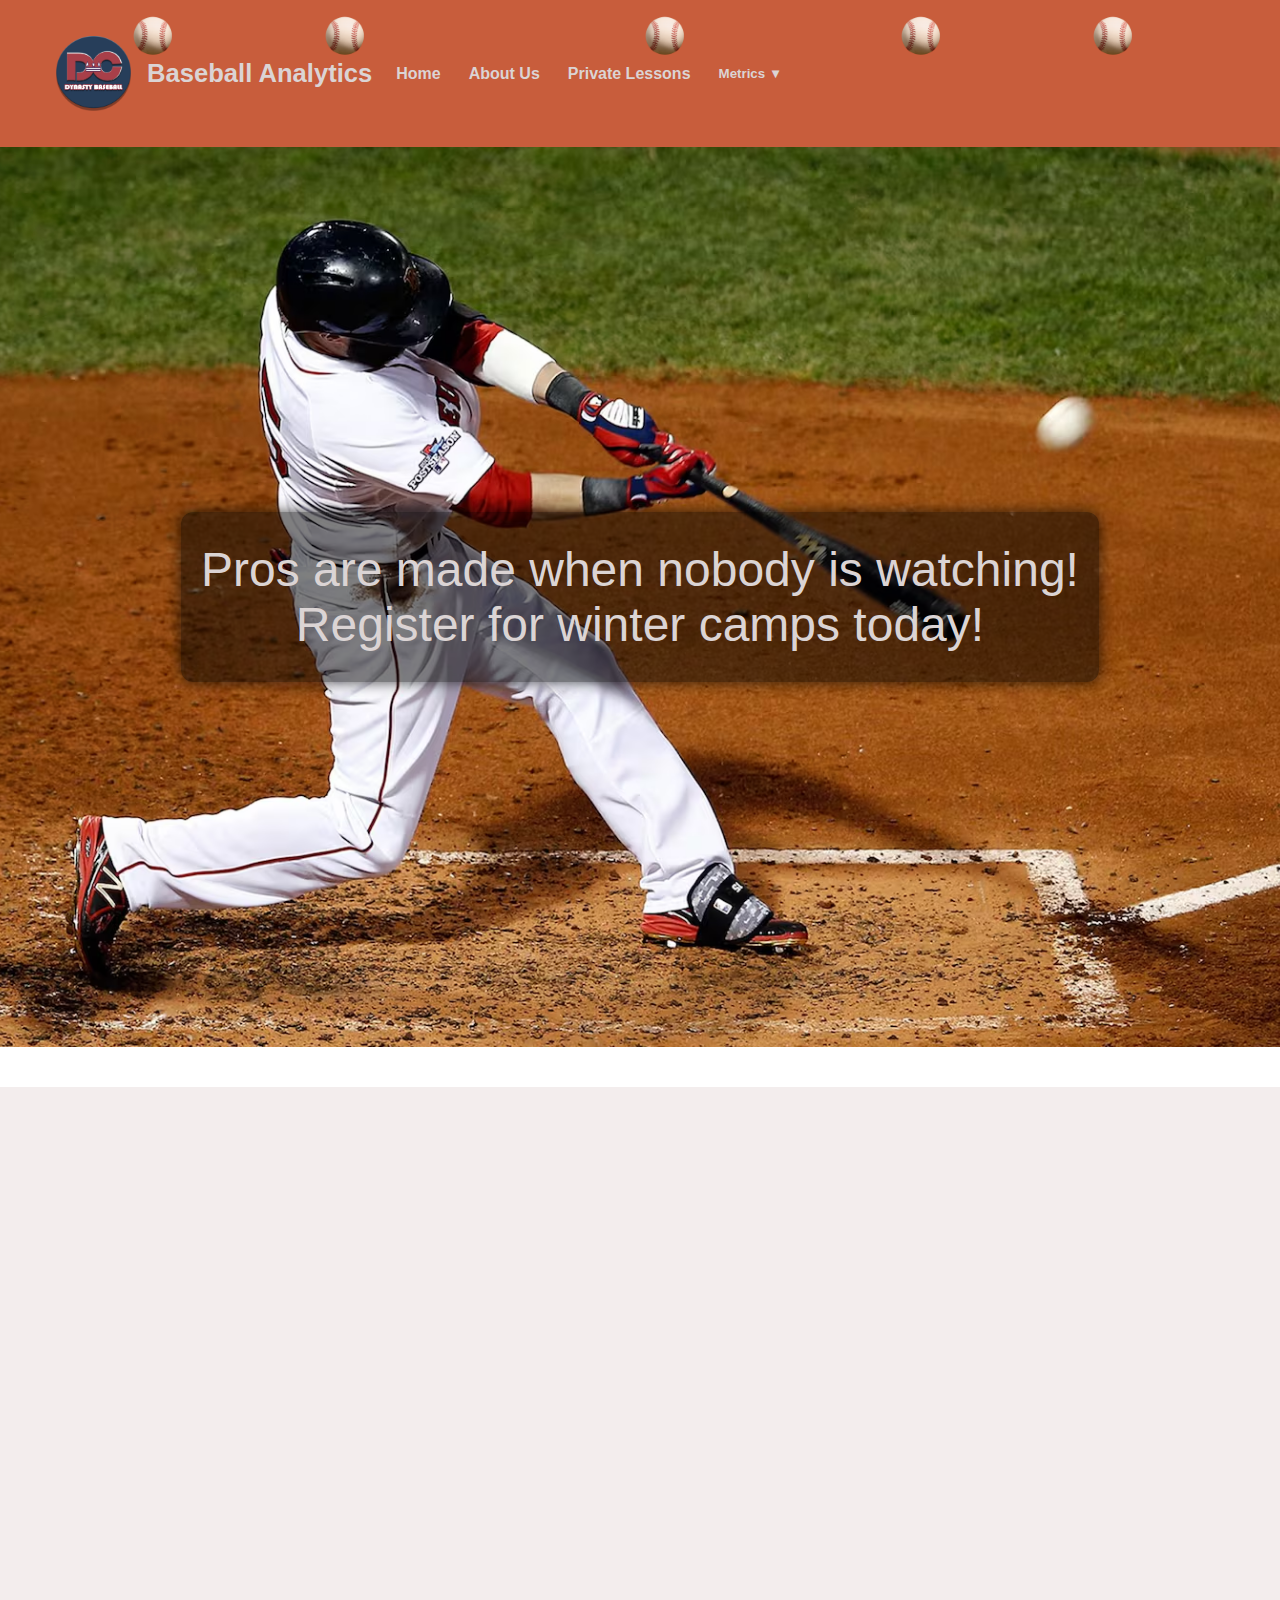
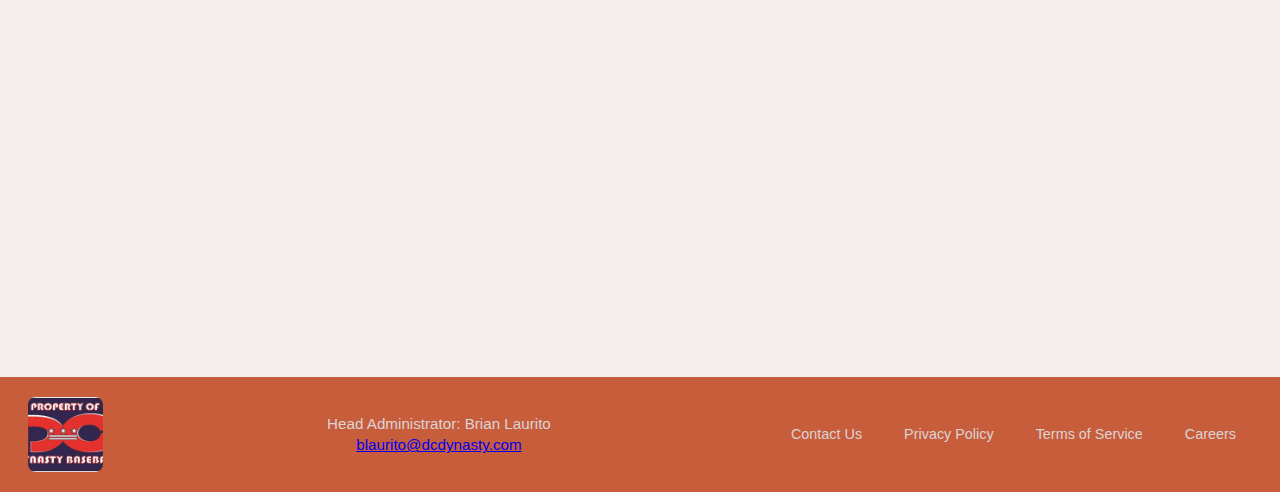
<file: index.html>
<!DOCTYPE html>
<html lang="en">
<head>
  <!-- Google tag (gtag.js) -->
<script async src="https://www.googletagmanager.com/gtag/js?id=G-NZPCLC3WLQ"></script>
<script>
  window.dataLayer = window.dataLayer || [];
  function gtag(){dataLayer.push(arguments);}
  gtag('js', new Date());

  gtag('config', 'G-NZPCLC3WLQ');
</script>
    <title>DC Dynasty Baseball</title>
    <meta name="viewport" content="width=device-width, initial-scale=1">
    <link rel="stylesheet" href="styles.css"> <!-- Link to external CSS -->
</head>

<body>
    <!-- Header -->
    <header>
        <div class="header"> 
            <img class="logo" src="images/dcdynasty.webp" alt="logo" width="75" height="75">
            <h1 class="title">Baseball Analytics</h1>
            <nav class="navbar">
                <a href="index.html">Home</a>
                <a href="about.html">About Us</a>
                <a href="#lessons">Private Lessons</a>
                <div class="dropdown">
                    <button class="dropbtn">Metrics ▼</button>
                    <div class="dropdown-content">
                        <a href="#">Hitting Metrics</a>
                        <a href="#">Throwing Metrics</a>
                        <a href="#">Running Metrics</a>
                        <a href="#">Fielding Metrics</a>
                    </div>
                </div> 
            </nav>
        </div>

        <!-- Falling Baseballs -->
        <div class="falling-balls">
            <img src="images/baseball.png" class="ball ball1" alt="falling baseball">
            <img src="images/baseball.png" class="ball ball2" alt="falling baseball">
            <img src="images/baseball.png" class="ball ball3" alt="falling baseball">
            <img src="images/baseball.png" class="ball ball4" alt="falling baseball">
            <img src="images/baseball.png" class="ball ball5" alt="falling baseball">
        </div>
    </header>   
    <main>
    <!-- Background Image Section -->
    <div class="bg">
        <div class="bg-text">
            Pros are made when nobody is watching!<br>
            Register for winter camps today!
        </div>
    </div>
    <!-- Flex Item Section for the three different pages eventually going to-->
    <section class="flex-section">
  <div class="flex-container">
    <!-- first flex item -->
     <div class="flex-item">
    <img src="images/privatelessons.png" alt="private baseball lessons" class="flex-image">
    <div class="flex-text">
      <h2>Private Baseball Lessons</h2>
      <p>
DC Dynasty offers individual private instruction, small group private instruction (2-3 players), and team training for ages 7-18 (7 or more players). 
Private instruction will be given by one of our highly qualified staff members. We offer 30, 60 and 90 minute private lessons.  All sessions will be 
held at our indoor facility. Click on the image to the left to sign up for a private lesson, team training or e-mail us (laurito@dcdynastybaseball.org).
      </p>
    </div>
  </div>
   <!-- Second Flex Item -->
    <div class="flex-item">
      <img src="images/metrics.png" alt="team metrics" class="flex-image">
      <div class="flex-text">
        <h2>DC Dynasty Player Metrics</h2>
        <p>
          DC Dynasty provides individual throwing, fielding, hitting, and agility metrics on a quarterly basis for players involved in travel baseall. 
          Please click the image to the left to see a players specific metrics compared to the average of their age.
        </p>
      </div>
    </div>
    <!-- Third Flex Item -->
    <div class="flex-item">
      <img src="images/summerteam.png" alt="golf team page" class="flex-image">
      <div class="flex-text">
        <h2>Gold Summer Team Information</h2>
        <p> Parents and players who are apart of our summer gold teams ages 13u-18u please click the image to the left to direct you to the travel team page.
            Practice schedules, Tournament information, and additional team information is provided per each age group.
        </p>
      </div>
    </div>
</div>
</section>
</main>

    <!-- Footer -->
    <footer>
      <!-- left side-->
      <img class="logo" src="images/dcdynastyproperty.jpg" alt="logo" width="75" height="75">
      <!-- center side -->      
      <p>Head Administrator: Brian Laurito<br>
            <a href="mailto:blaurito@dcdynasty.com">blaurito@dcdynasty.com</a></p>
      <!-- center side -->  
            <div class="footer-buttons-container">
                <button type="button" class="footer-button">Contact Us</button>
                <button type="button" class="footer-button">Privacy Policy</button>
                <button type="button" class="footer-button">Terms of Service</button>
                <button type="button" class="footer-button">Careers</button>
            </div>
    </footer> 
</body>
</html>
</file>
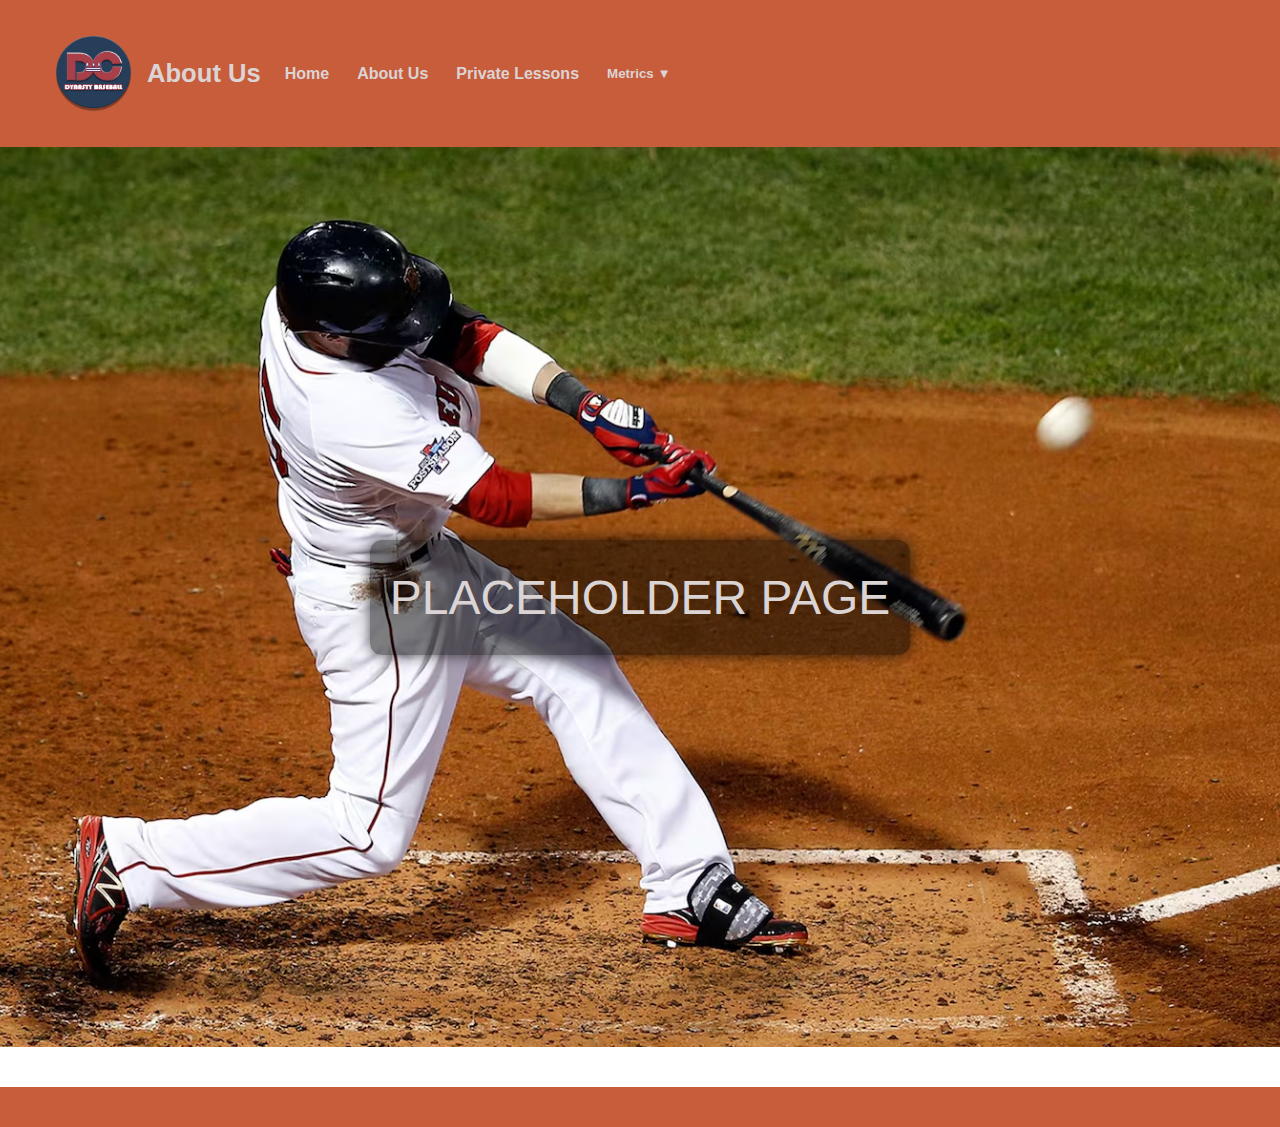
<file: about.html>
<!-- THIS IS ONLY A PLACEHOLDER PAGE TO SHOW HOW NAVIGATION BUTTONS WILL GO-->

<!DOCTYPE html>
<html>
<head>
    <title>DC Dynasty Baseball/About Us</title>
    <meta name="viewport" content="width=device-width, initial-scale=1">
    <link rel="stylesheet" href="styles.css">
</head>
<body>
<header>
        <div class="header"> 
            <img class="logo" src="images/dcdynasty.webp" alt="logo" width="75" height="75"/>
            <h1 class="title">About Us</h1>
            <nav class="navbar">
                <a href="index.html">Home</a>
                <a href="about.html">About Us</a>
                <a href="#lessons">Private Lessons</a>
                <div class="dropdown">
                    <button class="dropbtn">Metrics ▼</button>
                    <div class="dropdown-content">
                        <a href="#">Hitting Metrics</a>
                        <a href="#">Throwing Metrics</a>
                        <a href="#">Running Metrics</a>
                        <a href="#">Fielding Metrics</a>
                    </div>
                </div> 
            </nav>
        </div>
</header>
<main>
        <div class="bg">
        <div class="bg-text">
         PLACEHOLDER PAGE
        </div>
</main>
<footer>
</footer>
</body>
</html>
</file>
<file: styles.css>
/*variables to place throughout css code */
:root {
  /*color*/
    --color-primary: hsl(14, 56%, 51%);           /* Header & footer background */
    --color-secondary: hsl(0, 20%, 94%);            /* Light section background */
    --color-text-light: #dbd4d4;                    /* Text on dark backgrounds */
    --color-text-dark: lab(0% 0 0);                     /* Text on light backgrounds */
    --color-text-muted: #666666;                    /* Secondary text */
    --color-overlay-dark: rgba(0, 0, 0, 0.5);      /* Overlay background for bg-text */
    --color-button-bg: transparent;                 /* Default button background */
    --color-button-border: var(--color-text-light); /* Button border */
    --color-button-hover-bg: rgba(3, 3, 3, 0.2); /* Button hover background */
    --color-dropdown-bg:hsl(256, 76%, 42%);  /* Dropdown menu background */
    --color-dropdown-hover-bg: var(--color-secondary); /* Dropdown hover background */
    --color-dropdown-text: var(--color-text-dark); /* Dropdown link text color */
 /*Font sizes */
    --font-size-base: 1rem;          /* Body text */
    --font-size-h1: 1.6rem;          /* Main titles */
    --font-size-h2: 1.25rem;         /* Section/subtitles */
    --font-size-bg-text: 3rem;       /* Hero background text */

    /*Spacing*/
    --gap-base: 20px;                /* General spacing between elements */
    --padding-header: 18px 28px;     /* Header padding */
    --padding-section: 50px 20px;    /* Flex section padding */
    --border-radius: 12px;           /* For overlays and cards */
    --box-shadow-overlay: 0 0 15px rgba(0,0,0,0.7); /* Shadow for bg-text overlay */

    /* Image / Ball sizing*/
    --ball-size: 50px;
    --ball-size-small: 40px;         /* Mobile fallback */

    /* Z-index */
    --z-header: 1;
    --z-ball: 2;
    --z-bg-text: 3;
}

/* Reset + body */
* { box-sizing: border-box; }
html, body { height: 100%; margin: 0; font-family: Arial, sans-serif; color: var(--color-text-dark); }

/* Page Grid (body) */
main {
  display: grid;
  grid-template-rows: auto 1fr; 
  row-gap: 40px; 
  grid-row: 2;
  grid-column: 1;
}

/* Header — grid within header */
header,
.header { 
  grid-row: 1;
  grid-column: 1;
  display: grid;
  grid-template-columns: auto 1fr auto; 
  align-items: center;
  gap: 16px;
  padding: var(--padding-header);
  background: var(--color-primary);
  color: var(--color-text-light);
  position: relative; 
}

/* logo / title / navbar placements */
.logo { grid-column: 1; justify-self: start; display: inline-block; }
.title { grid-column: 2; justify-self: center; margin: 0; font-size: var(--font-size-h1); }
.navbar { grid-column: 3; justify-self: end; display: flex; gap: 12px; align-items: center; }

/* small-screen adjustments inside header */
@media (max-width: 768px) {
  header, .header {
    grid-template-columns: auto 1fr;
    grid-template-rows: auto auto;
  }
  .navbar { grid-column: 1 / -1; justify-content: center; margin-top: 8px; }
  .title { grid-column: 1 / -1; font-size: var(--font-size-h3); text-align: center; }
}

/* Falling balls */
.falling-balls {
  position: absolute;
  top: 0;
  left: 0;
  width: 100%;
  height: 100%;
  pointer-events: none;
  overflow: hidden;   
  z-index: 2;        
}

.ball {
  position: absolute;
  width: var(--ball-size);   
  height: auto;  
  animation: fall linear infinite;
  opacity: 0.9;
  z-index: 3;
}

.ball1 { left: 10%; animation-duration: 6s; animation-delay: 0s; }
.ball2 { left: 25%; animation-duration: 7s; animation-delay: 1s; }
.ball3 { left: 50%; animation-duration: 5s; animation-delay: 2s; }
.ball4 { left: 70%; animation-duration: 6.5s; animation-delay: 1.5s; }
.ball5 { left: 85%; animation-duration: 8s; animation-delay: 0.5s; }

@keyframes fall {
  0% { top: -60px; transform: rotate(0deg); opacity: 1; }
  100% { top: 100%; transform: rotate(360deg); opacity: 0.8; }
}

@media (max-width: 768px) {
  .falling-balls img.ball { width: var(--ball-size-small); }
  .ball1 { left: 6%; } .ball2 { left: 30%; } .ball3 { left: 52%; } .ball4 { left: 74%; } .ball5 { left: 92%; }
}

/* Main section (background + text)*/
main {
  display: grid;
  grid-template-rows: auto auto; 
  grid-column: 1;
}

/* Background section */
.bg {
  display: grid;
  place-items: center;
  position: relative;
  background-image: url("images/hittinghomerun.avif");
  background-position: center;
  background-size: cover;
  background-repeat: no-repeat;
  min-height: 100vh;
}

.bg-img {
  width: 100%;
  height: 100%;
  object-fit: contain; 
  position: absolute;
  top: 0;
  left: 0;
  z-index: 0;
}

/* Background text */
.bg-text {
  color: var(--color-text-light);
  font-size: var(--font-size-bg-text);         
  text-align: center;
  padding: 30px 20px;     
  max-width: 80%;
  background-color: var(--color-overlay-dark);
  border-radius: var(--border-radius);
  box-shadow: var(--box-shadow-overlay);
  user-select: none;
}

/* Flexbox Section */
.flex-section {
  padding: var(--padding-section);
  background: var(--color-secondary);
}

.flex-container {
  display: flex;
  flex-wrap: wrap;
  gap: 40px;
  justify-content: space-between;
  max-width: 1200px;
  margin: 0 auto;
}

.flex-item {
  display: flex;
  flex-direction: row;
  align-items: flex-start;
  gap: var(--gap-base);
  flex: 1 1 32%;
  min-width: 280px;
  padding: 25px;
  background: var(--color-text-light);
  border-radius: 15px;
  box-shadow: 0 6px 20px rgba(0,0,0,0.15);
  transition: transform 0.3s ease, box-shadow 0.3s ease;
  position: relative;
  overflow: hidden;
  height: auto;

  opacity: 0;
  transform: translateY(20px);
  animation: fadeInUp 0.6s ease forwards;
}

.flex-item:nth-child(1) { animation-delay: 0.1s; }
.flex-item:nth-child(2) { animation-delay: 0.3s; }
.flex-item:nth-child(3) { animation-delay: 0.5s; }

.flex-item:hover {
  transform: translateY(-8px);
  box-shadow: 0 12px 35px rgba(0,0,0,0.25);
}

.flex-image {
  flex-shrink: 0;
  width: 100%;
  max-width: 250px;
  height: 250px;
  object-fit: cover;
  border-radius: var(--border-radius);
  box-shadow: 0 6px 15px rgba(0,0,0,0.25);
  transition: transform 0.3s ease, box-shadow 0.3s ease;
}

.flex-image:hover {
  transform: scale(1.05) rotate(-1deg);
  box-shadow: 0 10px 25px rgba(0,0,0,0.35);
}

.flex-text {
  flex: 1 1 auto;
  min-width: 0;
  overflow-wrap: break-word;
  display: flex;
  flex-direction: column;
  justify-content: center;
}

.flex-text h2 {
  margin: 0 0 12px;
  font-size: var(--font-size-h2);
  color: var(--color-primary);
}

.flex-text p {
  font-size: var(--font-size-base);
  line-height: 1.6;
  color: var(--color-text-dark);
}

@keyframes fadeInUp {
  to { opacity: 1; transform: translateY(0); }
}

@media (max-width: 1024px) {
  .bg-text { font-size: 2.25rem; padding: 25px 18px; }
}

@media (max-width: 768px) {
  .bg-text { font-size: 1.75rem; max-width: 90%; padding: 20px 14px; }
}

@media (max-width: 480px) {
  .bg-text { font-size: 1.4rem; padding: 15px 10px; }
}

@media (max-width: 768px) {
  .flex-container { flex-direction: column; gap: 25px; }
  .flex-text { max-width: 90%; margin: 0 auto; }
  .flex-item { flex-direction: column; width: 100%; text-align: center; }
  .flex-image, .flex-text { width: 100%; height: auto; }
}

/* Footer */
footer {
  display: grid;
  grid-template-columns: auto 1fr auto;
  align-items: center;
  gap: var(--gap-base);
  padding: 20px 28px;
  background: var(--color-primary);
  color: var(--color-text-light);
}

footer img {
  grid-column: 1;
  justify-self: start;
  border-radius: 8px;
}

footer p {
  grid-column: 2;
  justify-self: center;
  text-align: center;
  margin: 0;
  font-size: 0.95rem;
  line-height: 1.4;
}

.footer-buttons-container {
  grid-column: 3;
  justify-self: end;
  display: flex;
  gap: 10px;
  flex-wrap: wrap; 
}

.footer-button {
  padding: 8px 16px;
  border-radius: 20px;
  border: none;
  background-color: var(--color-footer-btn);
  color: var(--color-text-light);
  cursor: pointer;
  transition: background 0.25s ease, transform 0.25s ease;
  font-size: 0.9rem;
}
.footer-button:hover {
  background-color: var(--color-footer-btn-hover);
  transform: translateY(-2px);
}

@media (max-width: 768px) {
  footer {
    grid-template-columns: 1fr;
    grid-auto-rows: auto;
    text-align: center;
    gap: 14px;
  }
  footer img, footer p, 
  .footer-buttons-container { grid-column: 1; justify-self: center; 
  }
  .footer-buttons-container { justify-content: center; 
  }
}

/* Dropdown & nav */
.navbar a { color: var(--color-text-light); text-decoration: none; font-weight: bold; padding: 6px 8px; }
.dropbtn { background: transparent; color: var(--color-text-light); border: none; cursor: pointer; font-weight: bold; padding: 6px 8px; }
.dropdown { position: relative; display: inline-block; }
.dropdown-content {
  display: none;
  position: absolute;
  right: 0;
  background: var(--color-dropdown-bg);
  color: var(--color-text-light);
  min-width: 160px;
  box-shadow: 0 8px 16px rgba(0,0,0,0.2);
  z-index: 50;
}
.dropdown:hover .dropdown-content { display: block; }
</file>
